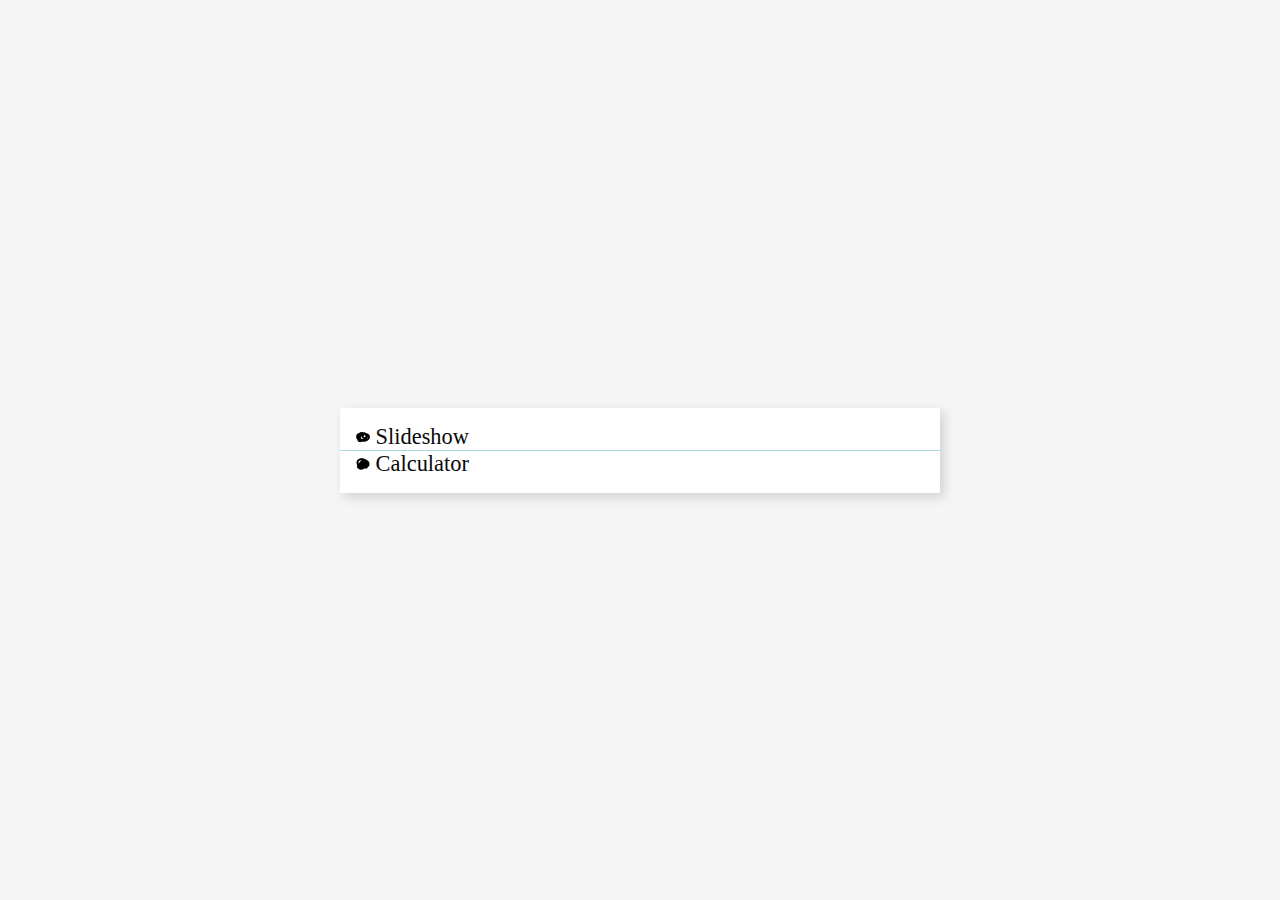
<file: index.html>
<!DOCTYPE html>
<html lang="en">
	<head>
		<meta charset="UTF-8" />
		<meta name="viewport" content="width=device-width, initial-scale=1.0" />
		<title>Warehouse</title>

		<style>
			* {
				box-sizing: border-box;
			}

			body {
				font-family: 'Gloria Hallelujah', cursive;
				font-size: 1.4rem;
				background: whitesmoke;
				margin: 0;
				padding: 1rem;
				display: grid;
				place-items: center;
				min-height: 100vh;
			}

			ul {
				list-style-position: inside;
				width: 100%;
				max-width: 600px;
				background: white;
				box-shadow: 0.25rem 0.25rem 0.75rem rgb(0 0 0 / 0.15);
				padding: 0;
				margin: 0;
				border-radius: 0.1rem;
			}

			li {
				padding: 0 0 0 1rem;
			}

			li:not(:last-child) {
				border-bottom: 1px solid lightblue;
			}

			li:first-child {
				margin-top: 1rem;
			}

			li:last-child {
				margin-bottom: 1rem;
			}

			::marker {
				content: url("data:image/svg+xml,%3Csvg xmlns='http://www.w3.org/2000/svg' xml:space='preserve' width='14' viewBox='0 0 50 50'%3E%3Cpath d='M46.4 16.2c-2.3-2.3-5.4-3.5-8.4-4.5-.5-.2-1.1-.3-1.6-.5-1.6-1.6-3.7-2.8-6.2-3.2-1-.2-1.9.1-2.5.6-.9-.3-1.8-.6-2.7-.8-3.2-1-6.4-1.8-9.5-.1-1 .5-1.9 1.2-2.7 2-6.4 1.4-11.7 5-12.4 12.7C0 27 1.9 31.5 4.9 34.9c.1.6.2 1.1.4 1.7 1 3.2 3.3 5.7 6.7 6.5 2.7.6 5.4-.2 7.9-1.2 3.3.4 6.7.3 9.9 0 6.5-.7 13.3-2.8 17.1-8.5 3.6-5.2 4-12.6-.5-17.2zm-17.3.9c2.1.4 4 1.7 4.7 3.8 0 .5-.1 1.1-.2 1.6-.3 1.4-.8 2.6-1.6 3.7-.7.2-1.5.1-2.3-.4-.8-.4-1.6-1-2.2-1.6-.4-.4-1.2-1.7-1.6-1.9 3.4 1.3 5.1-3 3.2-5.2zm-11.6 9.7c.2-1.9 1.1-3.9 2.3-5.5-.4 2.1.3 4.2 1.7 6 1.3 1.7 3.1 3.2 5 4.2-.2.1-.4.2-.6.4-.1 0-.1.1-.2.1-3.9.2-8.7-.8-8.2-5.2zm-6.4 3.1c.1.3.1.7.2 1 .2.6.4 1.2.7 1.8-.4-.2-.7-.5-1-.7.1-.8.1-1.4.1-2.1zm31.2-1.3c-.9 1.7-2.1 3.1-3.7 4.1 2-2.1 3.4-4.7 4-7.6.2-.7.3-1.4.3-2.1.6 1.5.5 3.3-.6 5.6z'/%3E%3C/svg%3E")
					' ';
			}

			li:nth-child(3n)::marker {
				content: url("data:image/svg+xml,%3Csvg xmlns='http://www.w3.org/2000/svg' xml:space='preserve' width='14' viewBox='0 0 50 50'%3E%3Cpath d='M46.5 12.5c-.4-1.1-1.3-1.8-2.2-2-4.2-4-11.6-4.3-17.1-4.1-6.9.3-13.9 2.1-19.4 6.5C2 17.5-2.4 25.7 2.5 32.6c2.2 3.2 5.5 4.9 9 5.5 3.3 1.7 6.7 3.3 10.2 4.4 7.8 2.3 17 1.6 23.2-4.3 7.3-7 4.8-17.3 1.6-25.7zm-20.2 2.7c.6 0 1.3 0 1.8.2 1.1.4 1.7 1.3 2 2.3-1-1.2-2.4-2.1-3.8-2.5zm-1.4 6.6c.9.9 1.3 2.2-.2 2.3-2 .2-1.1-1.9.2-2.3zm-11.8 9.8c-.6-.3-2.9-1.1-3.2-1.8-.2-.5 1.4-3.1 2.1-4.2.3.5.7 1 1.2 1.4 0 .3.1.6.2.8.5 1.9 1.5 3.1 2.9 4h-.2c-.8.1-1.6.1-2.5-.1-.2 0-.3 0-.5-.1zM24 36.4c1.6-.7 3-1.5 4.3-2.5.8.2 1.7.3 2.5.5 2.5.4 5.2.9 7.7.6-.9.6-2 1.1-3 1.4-3.9 1.3-7.7 1-11.5 0z'/%3E%3C/svg%3E")
					' ';
			}

			li:nth-child(3n - 1)::marker {
				content: url("data:image/svg+xml,%3Csvg xmlns='http://www.w3.org/2000/svg' xml:space='preserve' width='14' viewBox='0 0 50 50'%3E%3Cpath d='M48.3 23.7c-1-9.9-9.9-15.6-18.8-17.8-8.2-2.1-18.8-2.6-24.6 4.8C.6 16.2 1 23.6 4.3 29.3c-.5 1-.8 2-1 3-.6 4 2 7.6 5.1 10 5.9 4.4 14 4.2 19.6-.4 1.5 0 2.9-.2 4.4-.5 1.8 0 3.5 0 5.3-.1 2.3-.1 3.5-1.9 3.5-3.7 4.5-3.3 7.7-8.2 7.1-13.9zM9.1 17.8c1.1-4.1 4.9-5.8 8.8-6.1.9-.1 1.9-.1 2.9-.1-3.2 1.6-6.3 4.6-8 7.4-.1.1-.1.2-.2.3-1.1.9-2.1 1.9-3 2.9-.2.2-.4.4-.5.6-.4-1.7-.5-3.3 0-5z'/%3E%3C/svg%3E")
					' ';
			}

			a {
				text-decoration: none;
				color: #090909;
			}
		</style>
	</head>
	<body>
		<ul>
			<li><a href="./page/slideshow.html">Slideshow</a></li>
			<li><a href="./page/calculator.html">Calculator</a></li>
		</ul>
	</body>
</html>
</file>
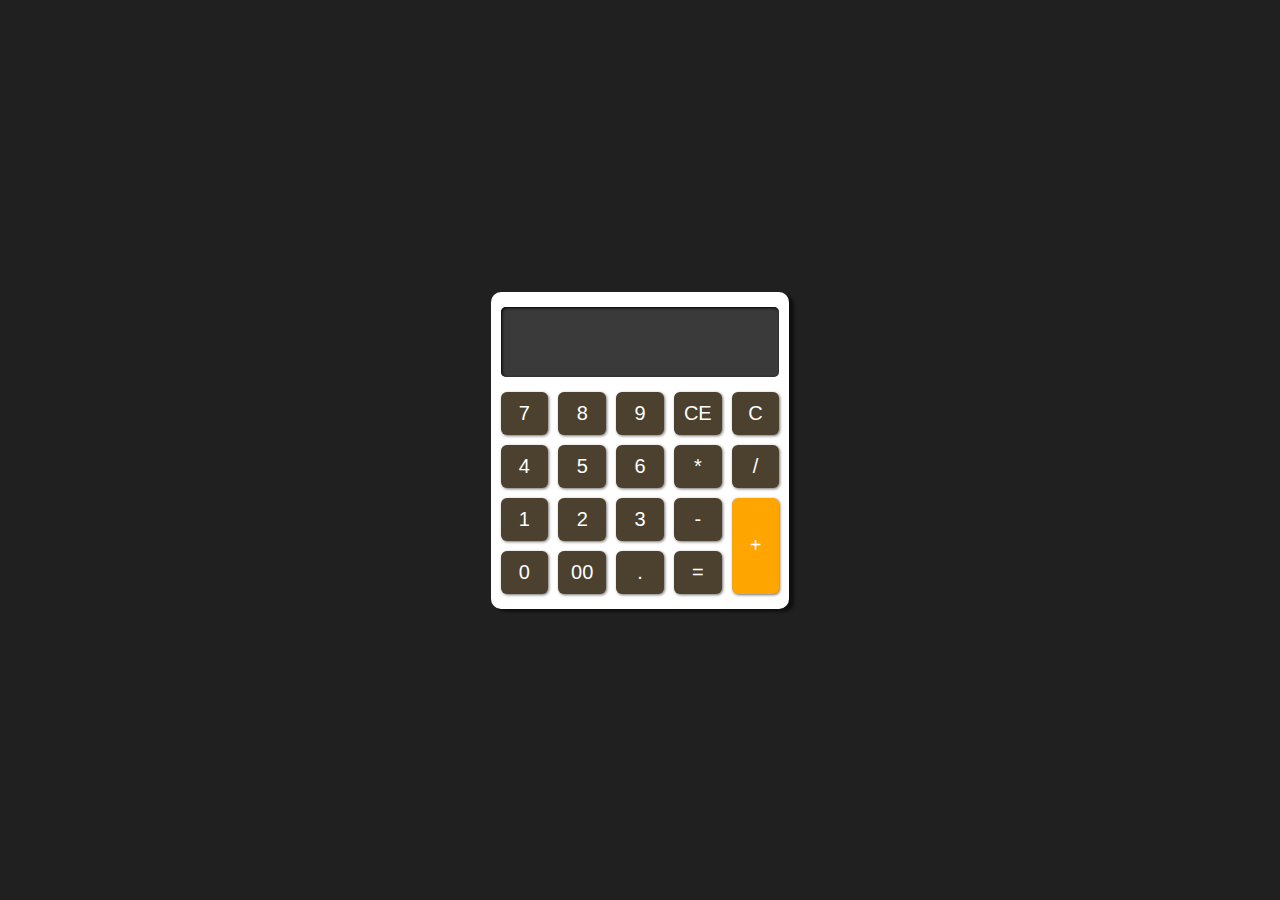
<file: page/calculator.html>
<!DOCTYPE html>
<html lang="pt-br">
	<head>
		<meta charset="UTF-8" />
		<meta name="viewport" content="width=device-width, initial-scale=1.0" />
		<title>Calculator</title>
		<link
			rel="shortcut icon"
			href="../assets/calculator/img/favicon.png"
			type="image/x-icon" />
		<link rel="stylesheet" href="../assets/calculator/css/style.css" />
	</head>
	<body>
		<main>
			<div id="display">
				<p></p>
				<p></p>
			</div>
			<div id="buttons">
				<div class="btn number">7</div>
				<div class="btn number">8</div>
				<div class="btn number">9</div>
				<div class="btn clear-all">CE</div>
				<div class="btn clear">C</div>
				<div class="btn number">4</div>
				<div class="btn number">5</div>
				<div class="btn number">6</div>
				<div class="btn operator">*</div>
				<div class="btn operator">/</div>
				<div class="btn number">1</div>
				<div class="btn number">2</div>
				<div class="btn number">3</div>
				<div class="btn operator">-</div>
				<div class="btn number">0</div>
				<div class="btn number">00</div>
				<div class="btn number">.</div>
				<div class="btn equals">=</div>
				<div id="soma" class="operator">+</div>
			</div>
		</main>
		<script src="../assets/calculator/js/main.js"></script>
	</body>
</html>
</file>
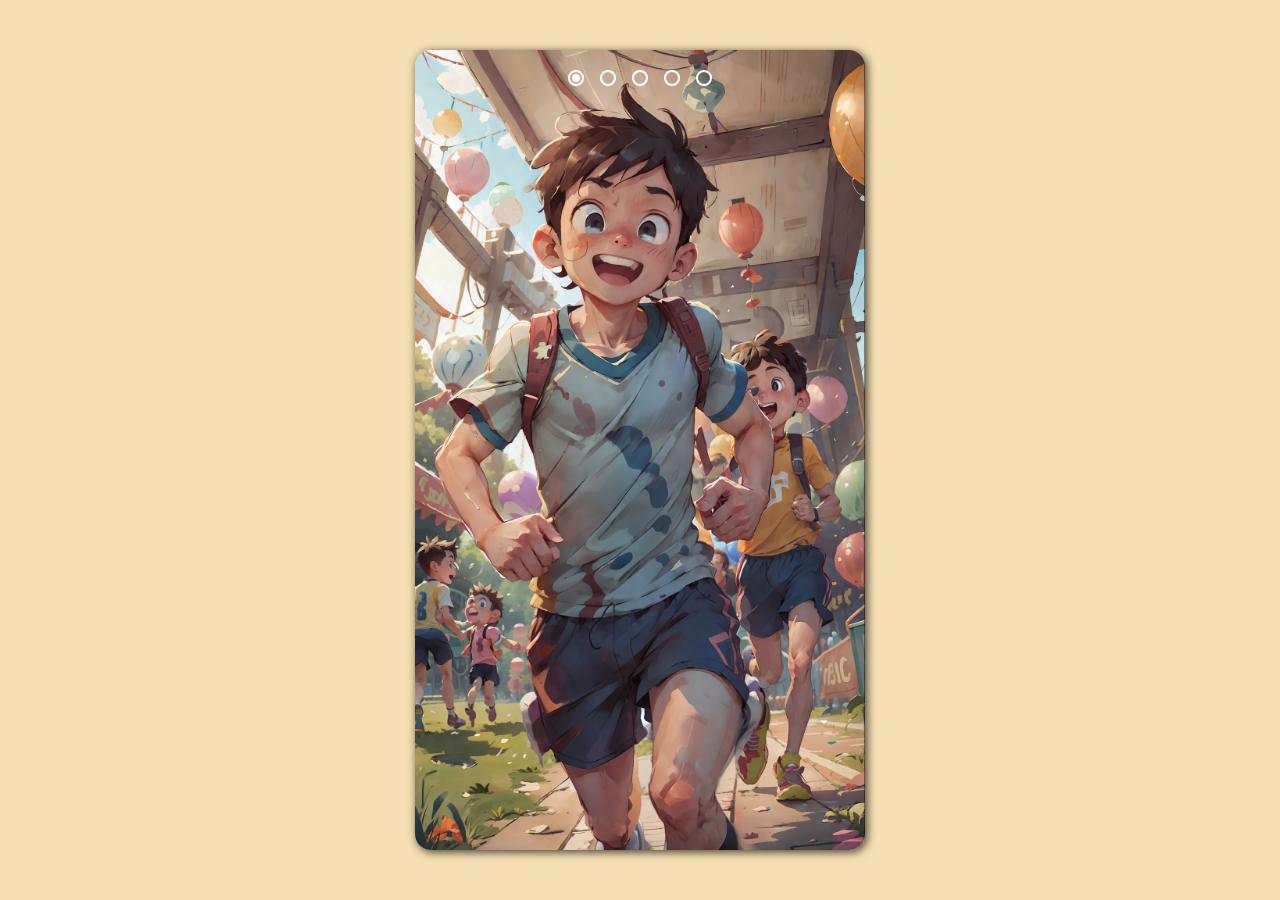
<file: page/slideshow.html>
<!DOCTYPE html>
<html lang="pt-br">
	<head>
		<meta charset="UTF-8" />
		<meta name="viewport" content="width=device-width, initial-scale=1.0" />
		<title>Slideshow</title>
		<link
			rel="shortcut icon"
			href="../assets/slideshow/img/favicon.png"
			type="image/x-icon" />
		<link rel="stylesheet" href="../assets/slideshow/css/style.css" />
	</head>
	<body>
		<section id="slide">
			<div id="slides">
				<div class="slide">
					<img src="../assets/slideshow/img/imagem1.png" alt="Imagem 1" />
				</div>
				<div class="slide">
					<img src="../assets/slideshow/img/imagem2.png" alt="Imagem 2" />
				</div>
				<div class="slide">
					<img src="../assets/slideshow/img/imagem3.png" alt="Imagem 3" />
				</div>
				<div class="slide">
					<img src="../assets/slideshow/img/imagem4.png" alt="Imagem 4" />
				</div>
				<div class="slide">
					<img src="../assets/slideshow/img/imagem5.png" alt="Imagem 5" />
				</div>
			</div>
		</section>
		<script src="../assets/slideshow/js/main.js"></script>
	</body>
</html>
</file>
<file: assets/calculator/css/style.css>
* {
	margin: 0;
	padding: 0;
	box-sizing: border-box;
}

html,
body {
	min-height: 100%;
}

body {
	display: flex;
	height: 100vh;
	justify-content: center;
	align-items: center;
	background-color: rgb(32, 32, 32);
}

main {
	background-color: white;
	border-radius: 10px;
	min-width: 280px;
	max-width: 840px;
	box-shadow: 5px 3px 3px rgba(0, 0, 0, 0.521);
}

#display {
	display: flex;
	padding: 5px 10px;
	flex-direction: column;
	justify-content: space-between;
	align-items: end;
	height: 70px;
	margin: 15px 10px;
	border-radius: 5px;
	background-color: rgb(58, 58, 58);
	color: white;
	box-shadow: inset 1px 1px 3px black;
}

#display > p:nth-child(2) {
	font-size: 1.2rem;
}

#buttons {
	margin: 0 10px 15px;
	display: grid;
	grid-template-columns: repeat(5, 1fr);
	gap: 10px;
}
.btn {
	background-color: rgb(75, 65, 46);
}

#soma {
	grid-column: 5;
	grid-row: 3 / span 2;
	background-color: orange;
}

.btn,
#soma {
	display: flex;
	align-items: center;
	justify-content: center;
	text-align: center;
	min-width: 40px;
	font-weight: 500;
	font-size: 20px;
	font-family: 'Lucida Sans', 'Lucida Sans Regular', 'Lucida Grande',
		'Lucida Sans Unicode', Geneva, Verdana, sans-serif;
	color: white;
	border-radius: 6px;
	padding: 10px 10px;
	cursor: pointer;
	user-select: none;
	box-shadow: 1px 1px 3px rgba(0, 0, 0, 0.555);
}

#buttons > div:active {
	box-shadow: inset 1px 1px 3px rgba(0, 0, 0, 0.555);
}
</file>
<file: assets/slideshow/css/style.css>
* {
	padding: 0;
	margin: 0;
	box-sizing: border-box;
}

body {
	display: flex;
	justify-content: center;
	align-items: center;
	width: 100%;
	min-height: 100vh;
	background-color: wheat;
}

#slide {
	position: relative;
	margin: 0 auto;
	width: 450px;
	overflow: hidden;
	box-shadow: 2px 2px 10px #000000bf;
	border-radius: 1rem;
	margin-inline: 1rem;
}

#slides {
	display: flex;
	transition: 300ms;
}

.slide {
	flex: 1 0 100%;
}

.slide img {
	display: block;
	width: 100%;
	object-fit: cover;
}

#navigation {
	display: flex;
	justify-content: center;
	gap: 1rem;
	position: absolute;
	top: 0;
	margin-top: 20px;
	width: -webkit-fill-available;
	width: -moz-available;
}

.bullet {
	position: relative;
	padding: 6px;
	border: 2px solid white;
	background-color: transparent;
	border-radius: 50%;
	cursor: pointer;
}

.bullet:hover {
	background-color: rgba(255, 255, 255, 0.4);
}

.bullet.active::before {
	content: '';
	position: absolute;
	top: 50%;
	left: 50%;
	transform: translate3d(-50%, -50%, 0px);
	background-color: white;
	border-radius: 50%;
	padding: 4px;
}
</file>
